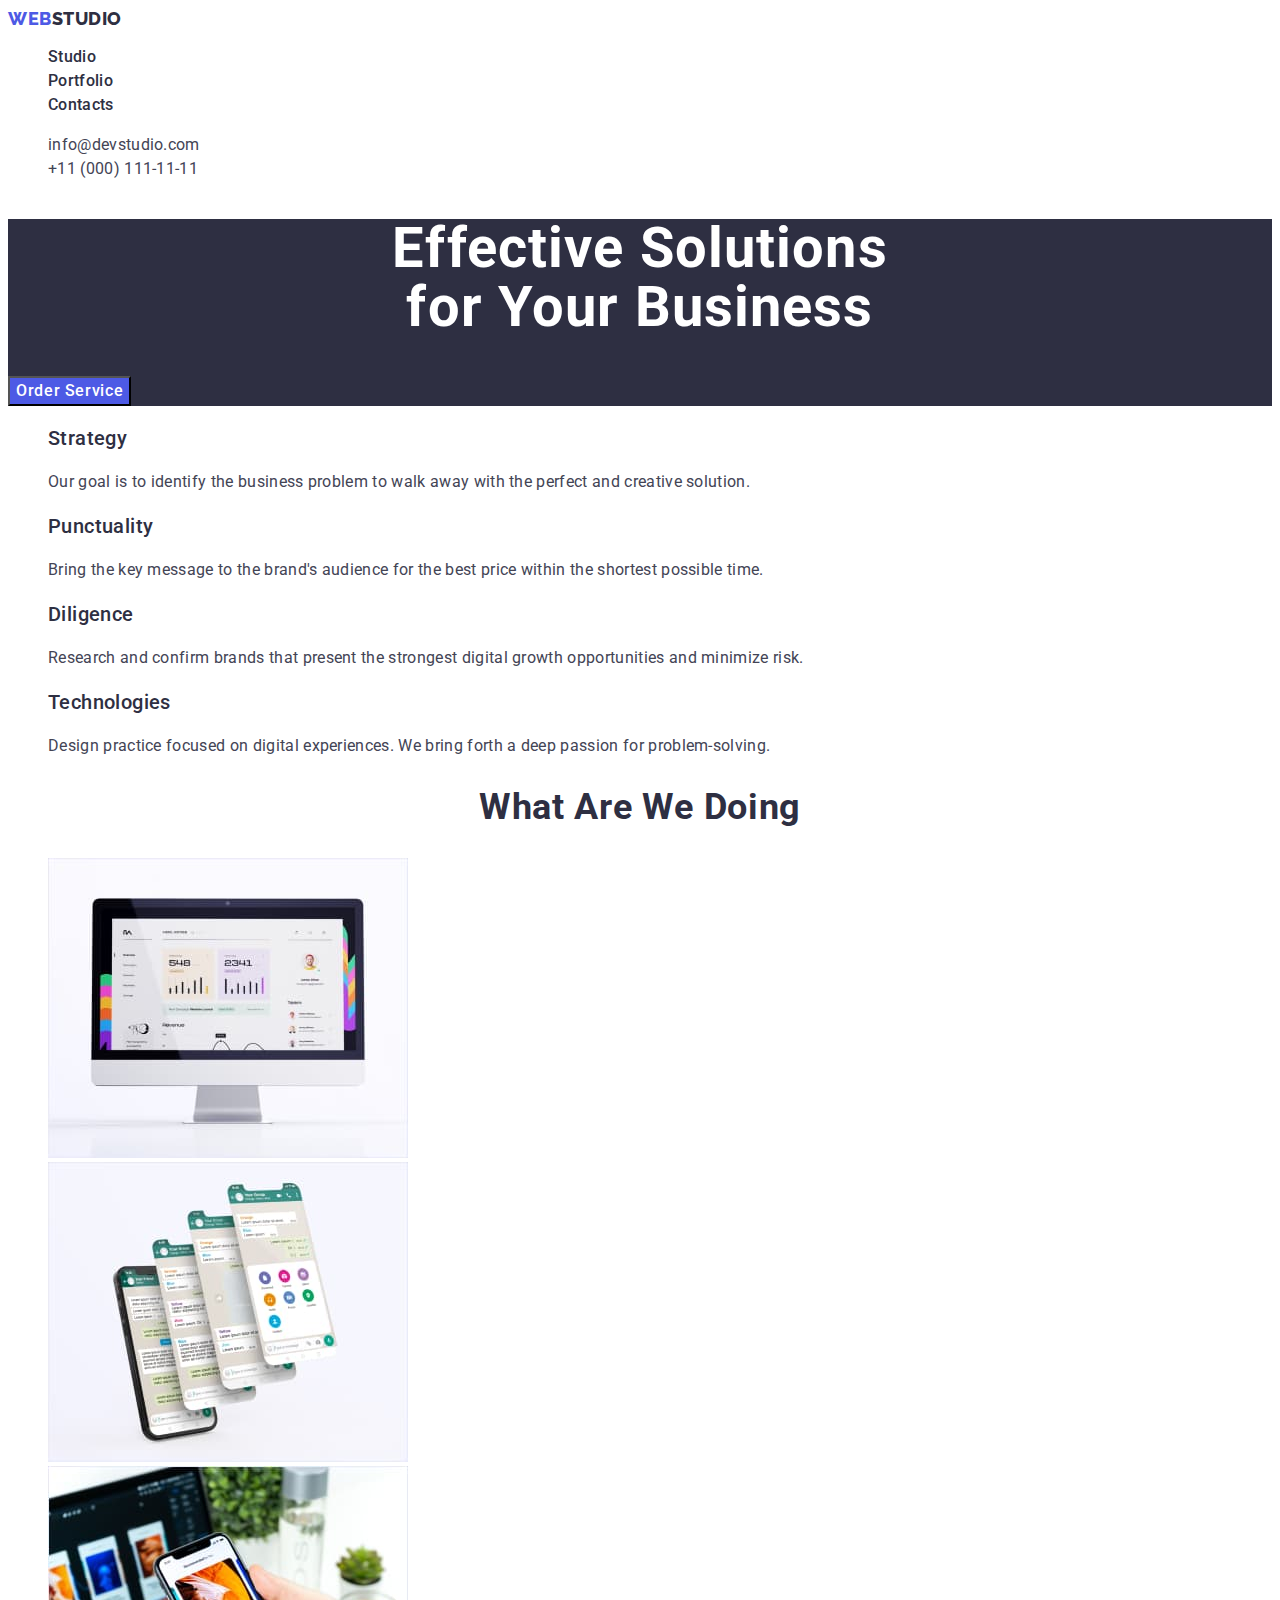
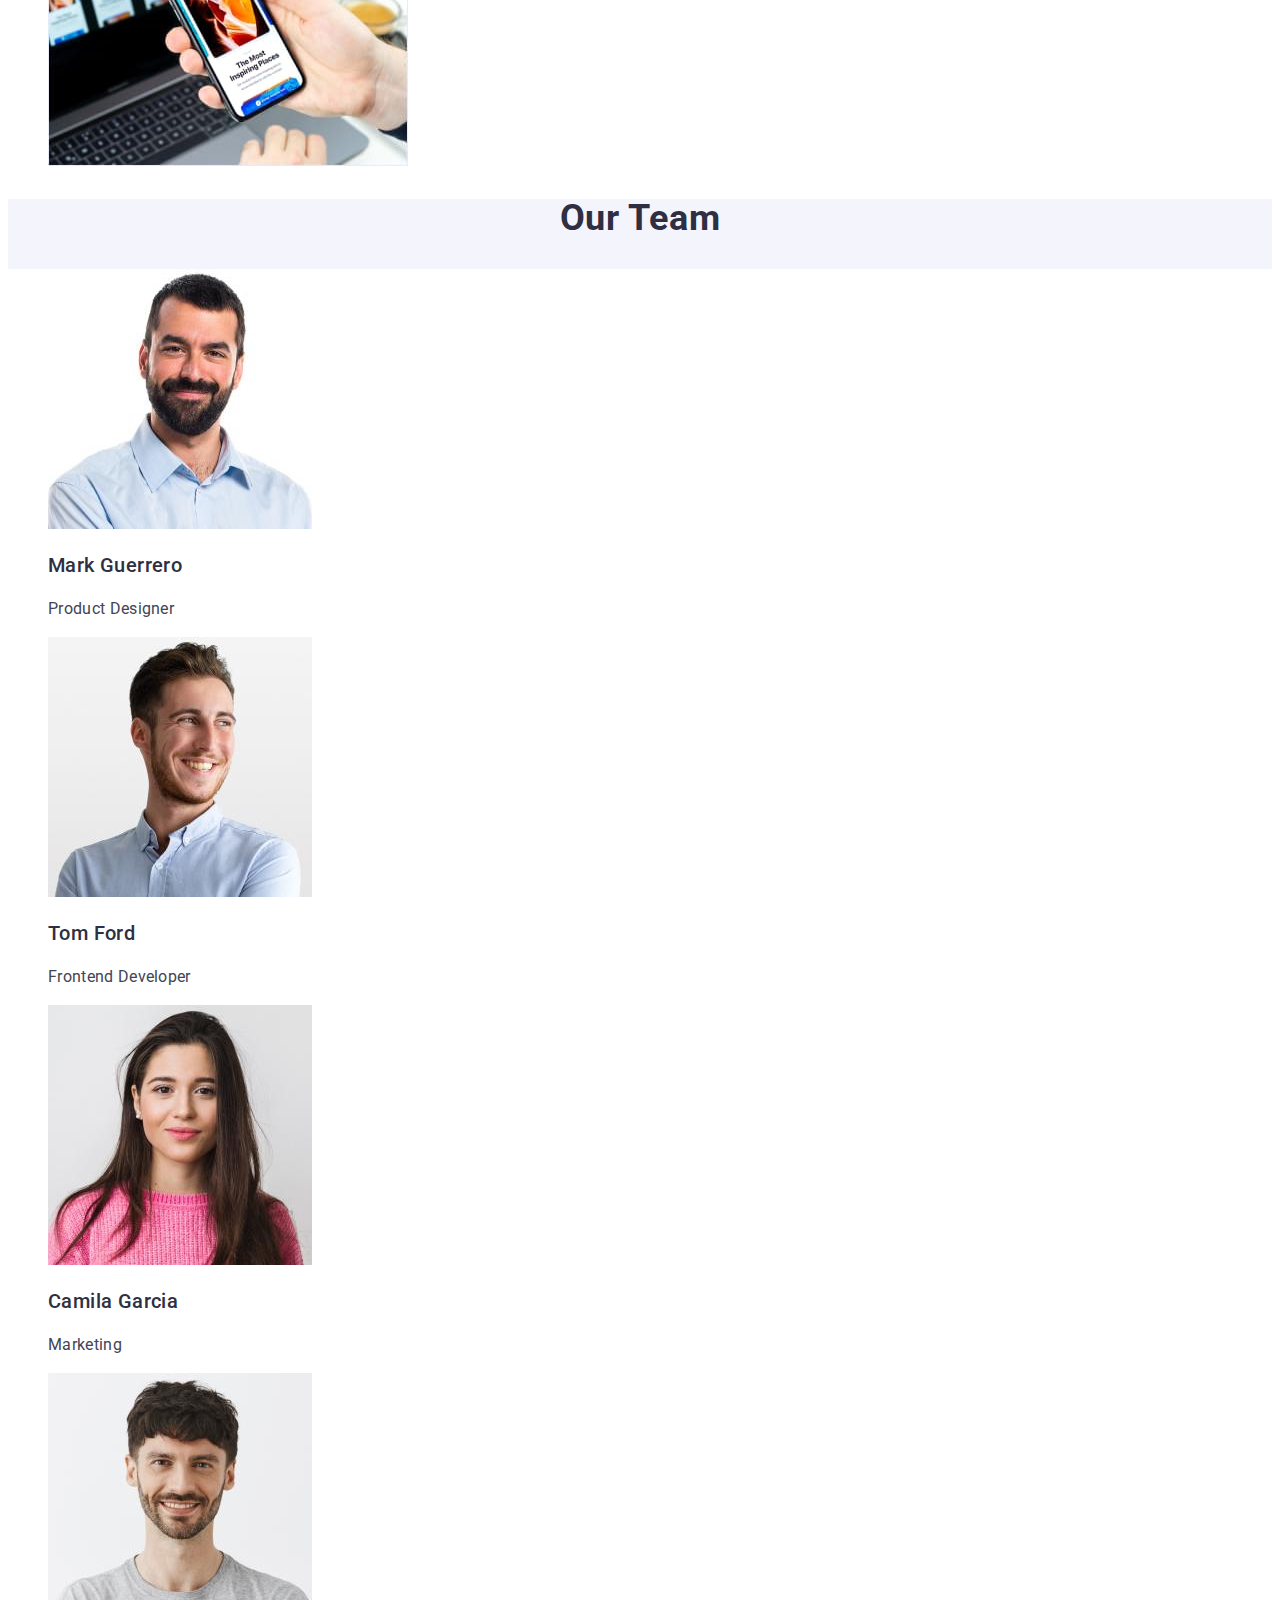
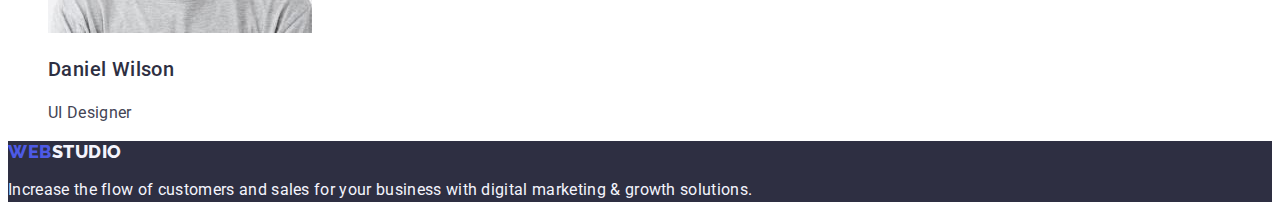
<file: index.html>
<!DOCTYPE html>
<html lang="en">
  <head>
    <meta charset="UTF-8" />
    <meta http-equiv="X-UA-Compatible" content="IE=edge" />
    <meta name="viewport" content="width=device-width, initial-scale=1.0" />
    <title>Web-Studio-(Version-3.0)</title>
    <link rel="preconnect" href="https://fonts.googleapis.com" />
    <link rel="preconnect" href="https://fonts.gstatic.com" crossorigin />
    <link
      href="https://fonts.googleapis.com/css2?family=Raleway:wght@700&family=Roboto:wght@400;500;700;900&display=swap"
      rel="stylesheet"
    />
    <link rel="stylesheet" href="./css/styles.css" />
  </head>

  <body>
    <!-- Header -->
    <header class="page-header">
      <nav class="nav">
        <a class="logo link" href="./index.html"
          >Web<span class="logo-text-dark">Studio</span></a
        >
        <ul class="nav-list list">
          <li><a class="nav-item link" href="./index.html">Studio</a></li>
          <li>
            <a class="nav-item link" href="./portfolio.html">Portfolio</a>
          </li>
          <li><a class="nav-item link" href="">Contacts</a></li>
        </ul>
      </nav>
      <address class="address">
        <ul class="address-list list">
          <li>
            <a class="address-item link" href="mailto:info@devstudio.com"
              >info@devstudio.com</a
            >
          </li>
          <li>
            <a class="address-item link" href="tel:+110001111111"
              >+11 (000) 111-11-11</a
            >
          </li>
        </ul>
      </address>
    </header>

    <!-- Main Content   -->
    <main>
      <!-- Hero section -->
      <section class="hero">
        <h1 class="hero-title">
          Effective Solutions <br />
          for Your Business
        </h1>
        <button class="hero-btn" type="button">Order Service</button>
      </section>

      <!-- Section 1 -->
      <section class="advantages">
        <h2 class="primary-title" hidden>Advantages</h2>
        <ul class="advantages-list list">
          <li>
            <h3 class="secondary-title">Strategy</h3>
            <p class="advantages-text">
              Our goal is to identify the business problem to walk away with the
              perfect and creative solution.
            </p>
          </li>
          <li>
            <h3 class="secondary-title">Punctuality</h3>
            <p class="advantages-text">
              Bring the key message to the brand's audience for the best price
              within the shortest possible time.
            </p>
          </li>
          <li>
            <h3 class="secondary-title">Diligence</h3>
            <p class="advantages-text">
              Research and confirm brands that present the strongest digital
              growth opportunities and minimize risk.
            </p>
          </li>
          <li>
            <h3 class="secondary-title">Technologies</h3>
            <p class="advantages-text">
              Design practice focused on digital experiences. We bring forth a
              deep passion for problem-solving.
            </p>
          </li>
        </ul>
      </section>

      <!-- Section 2 -->
      <section class="works">
        <h2 class="primary-title">What are we doing</h2>
        <ul class="works-list list">
          <li>
            <img
              src="./images/main/img1.jpg"
              alt="monitor"
              width="360"
              height="300"
            />
          </li>
          <li>
            <img
              src="./images/main/img2.jpg"
              alt="mobile phone"
              width="360"
              height="300"
            />
          </li>
          <li>
            <img
              src="./images/main/img3.jpg"
              alt="phone in hand"
              width="360"
              height="300"
            />
          </li>
        </ul>
      </section>

      <!-- Section 3 -->
      <section class="team">
        <h2 class="primary-title">Our Team</h2>
        <ul class="team-list list">
          <li class="team-list-img">
            <img
              src="./images/main/employee1.jpg"
              alt="emoloyee1"
              width="264"
              height="260"
            />
            <h3 class="secondary-title">Mark Guerrero</h3>
            <p class="team-item">Product Designer</p>
          </li>
          <li class="team-list-img">
            <img
              src="./images/main/employee2.jpg"
              alt="employee2"
              width="264"
              height="260"
            />
            <h3 class="secondary-title">Tom Ford</h3>
            <p class="team-item">Frontend Developer</p>
          </li>
          <li class="team-list-img">
            <img
              src="./images/main/employee3.jpg"
              alt="employee3"
              width="264"
              height="260"
            />
            <h3 class="secondary-title">Camila Garcia</h3>
            <p class="team-item">Marketing</p>
          </li>
          <li class="team-list-img">
            <img
              src="./images/main/employee4.jpg"
              alt="employee4"
              width="264"
              height="260"
            />
            <h3 class="secondary-title">Daniel Wilson</h3>
            <p class="team-item">UI Designer</p>
          </li>
        </ul>
      </section>
    </main>

    <!-- Footer -->
    <footer class="footer">
      <a class="logo link" href="./index.html"
        >Web<span class="logo-text-light">Studio</span></a
      >
      <p class="footer-text">
        Increase the flow of customers and sales for your business with digital
        marketing &#38; growth solutions.
      </p>
    </footer>
  </body>
</html>
</file>
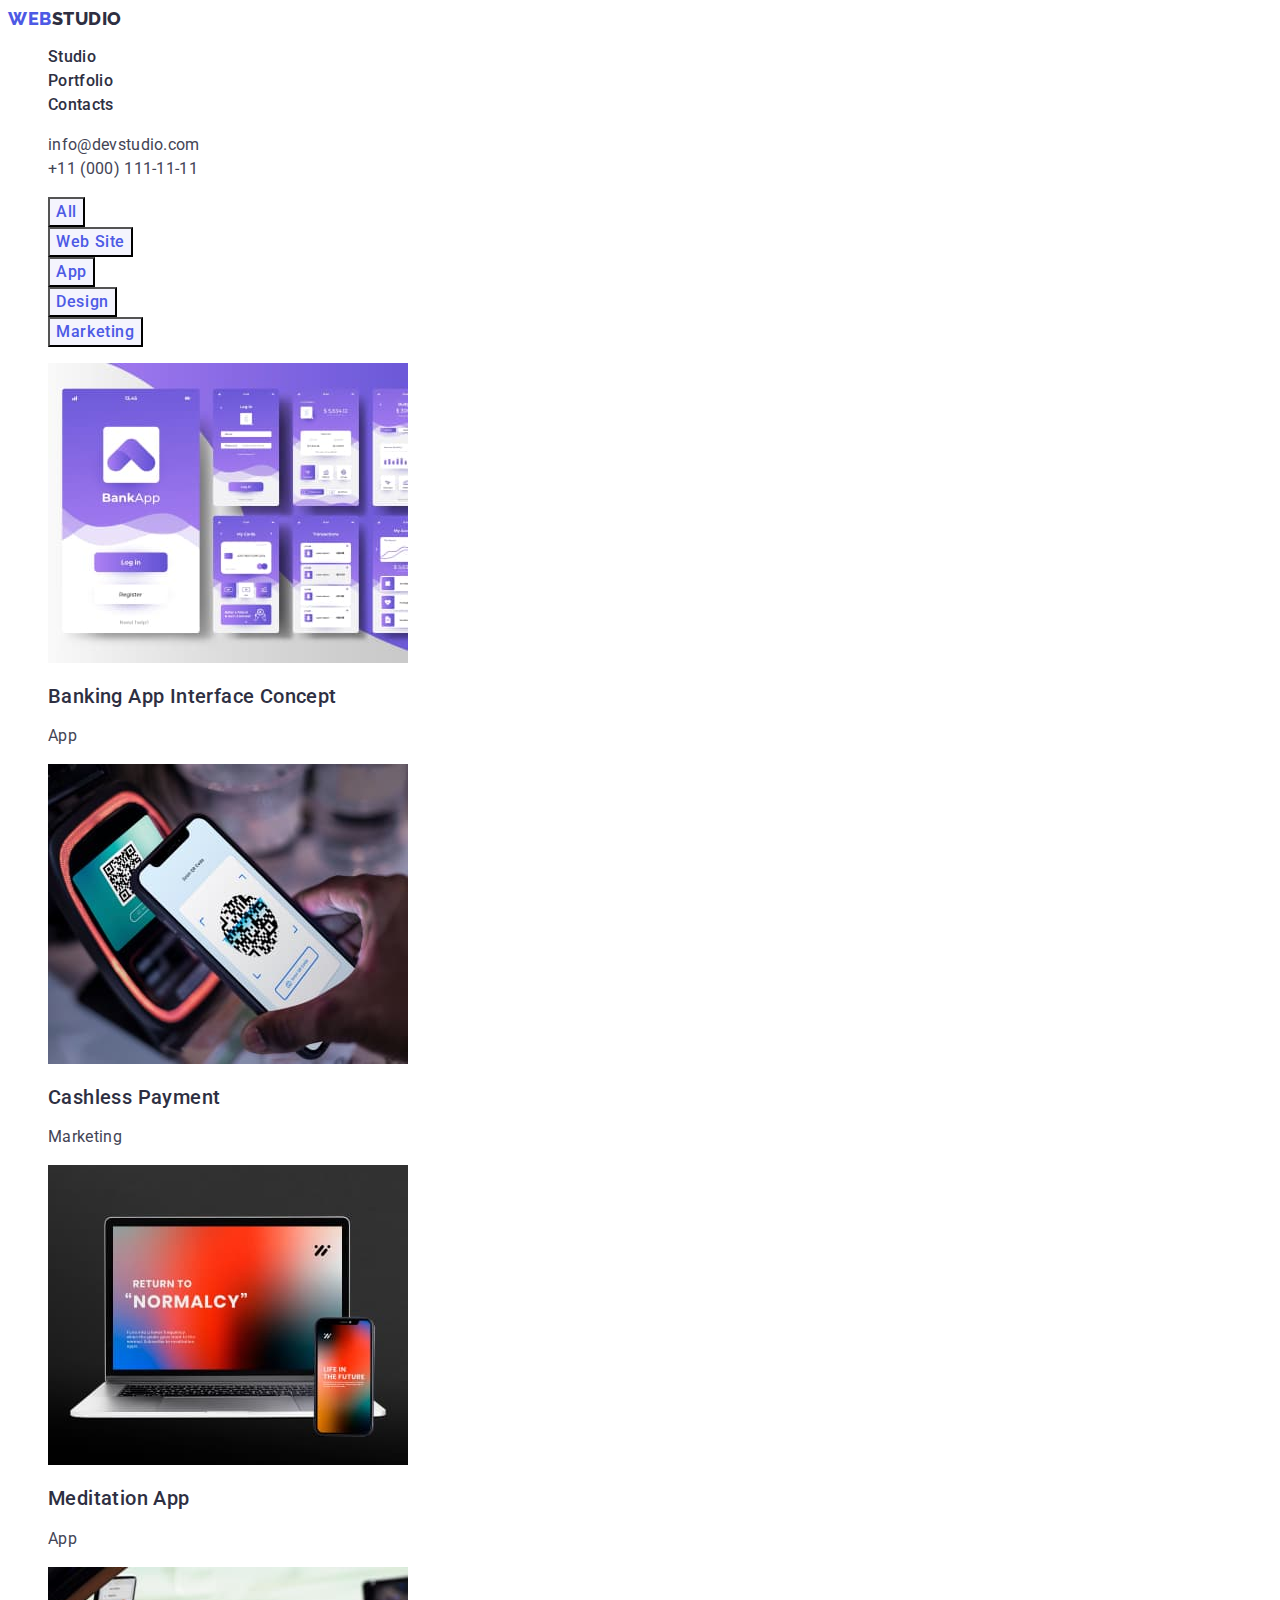
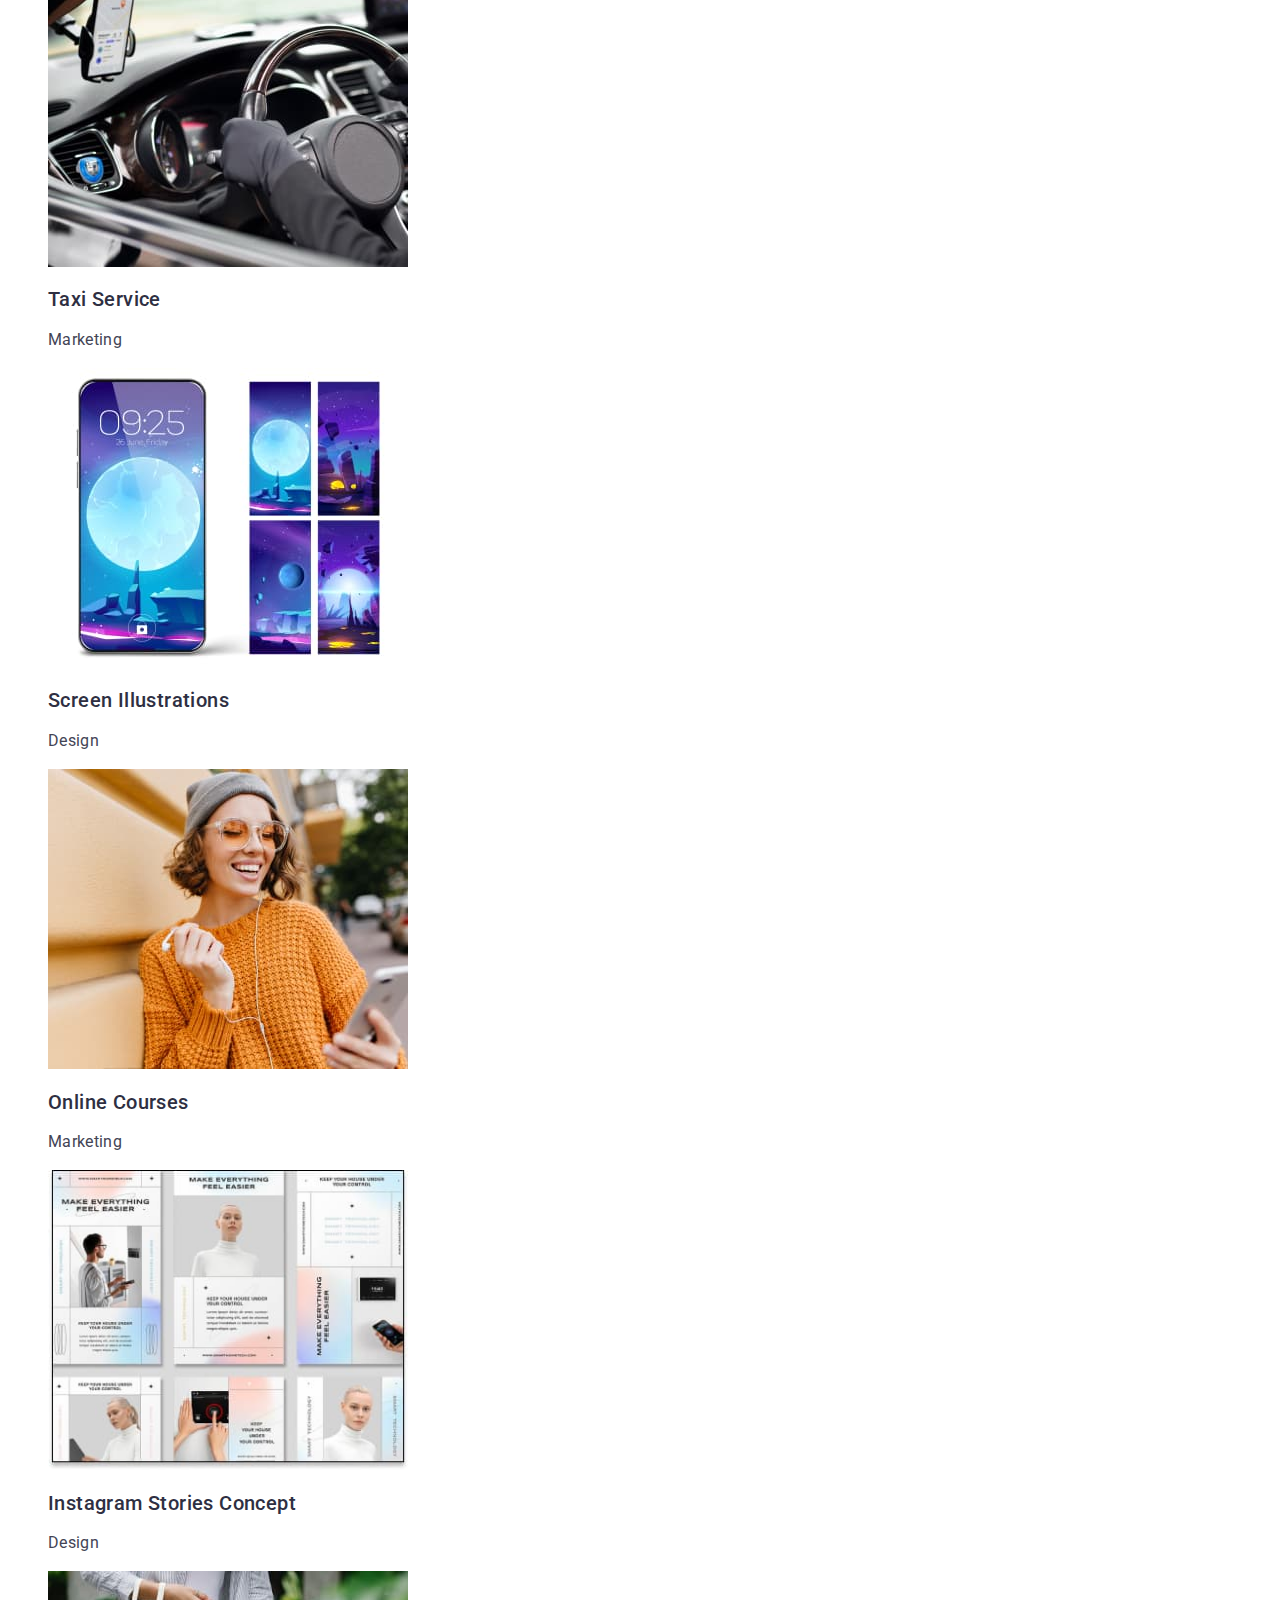
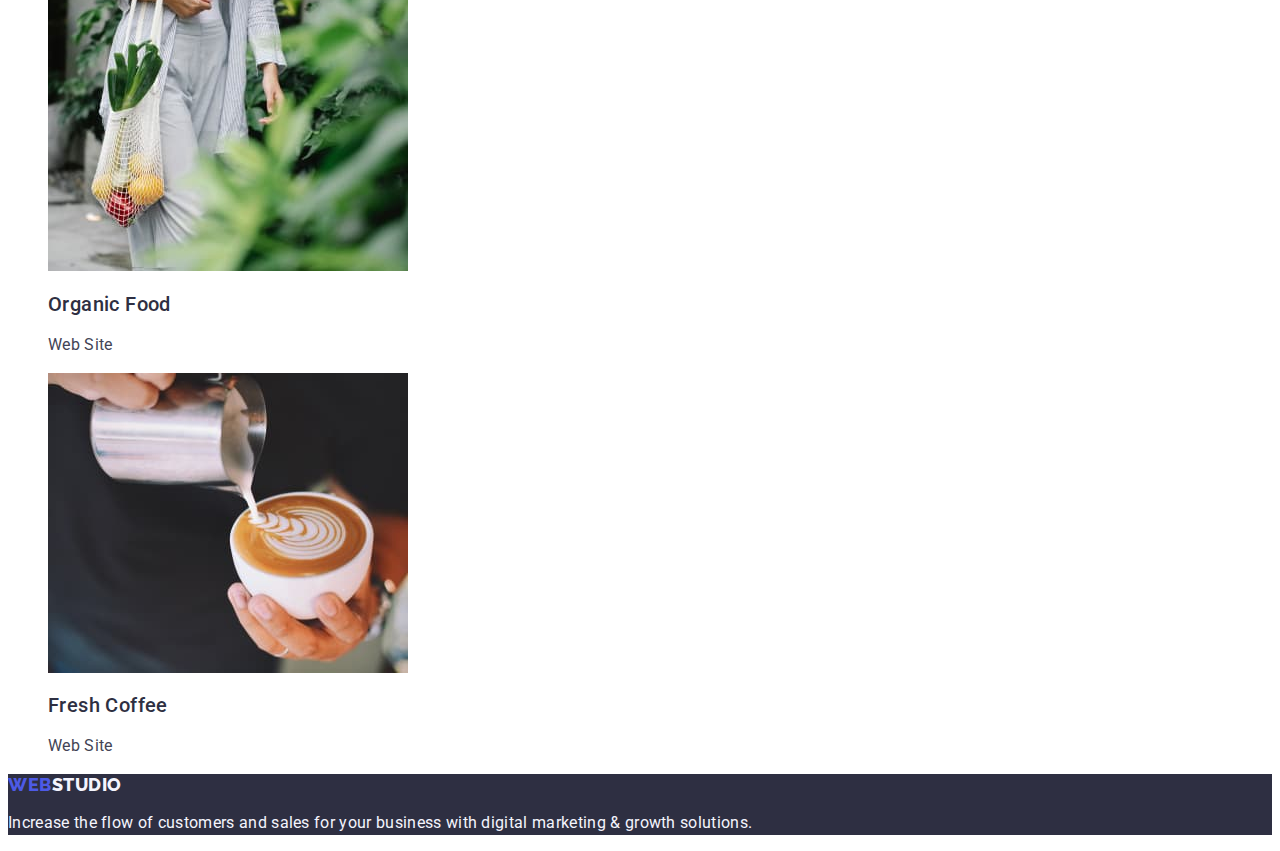
<file: portfolio.html>
<!DOCTYPE html>
<html lang="en">
  <head>
    <meta charset="UTF-8" />
    <meta http-equiv="X-UA-Compatible" content="IE=edge" />
    <meta name="viewport" content="width=device-width, initial-scale=1.0" />
    <title>Portfolio</title>
    <link rel="preconnect" href="https://fonts.googleapis.com" />
    <link rel="preconnect" href="https://fonts.gstatic.com" crossorigin />
    <link
      href="https://fonts.googleapis.com/css2?family=Raleway:wght@700&family=Roboto:wght@400;500;700;900&display=swap"
      rel="stylesheet"
    />
    <link rel="stylesheet" href="./css/styles.css" />
  </head>

  <body>
    <!-- Header -->
    <header class="page-header">
      <nav class="nav">
        <a class="logo link" href="./index.html"
          >Web<span class="logo-text-dark">Studio</span></a
        >
        <ul class="nav-list list">
          <li><a class="nav-item link" href="./index.html">Studio</a></li>
          <li>
            <a class="nav-item link" href="./portfolio.html">Portfolio</a>
          </li>
          <li><a class="nav-item link" href="">Contacts</a></li>
        </ul>
      </nav>
      <address class="address">
        <ul class="address-list list">
          <li>
            <a class="address-item link" href="mailto:info@devstudio.com"
              >info@devstudio.com</a
            >
          </li>
          <li>
            <a class="address-item link" href="tel:+110001111111"
              >+11 (000) 111-11-11</a
            >
          </li>
        </ul>
      </address>
    </header>

    <!-- Main content -->
    <main>
      <section class="filter">
        <h1 hidden>Portfolio</h1>
        <ul class="filter-list list">
          <li><button class="filter-button" type="button">All</button></li>
          <li><button class="filter-button" type="button">Web Site</button></li>
          <li><button class="filter-button" type="button">App</button></li>
          <li><button class="filter-button" type="button">Design</button></li>
          <li>
            <button class="filter-button" type="button">Marketing</button>
          </li>
        </ul>
        <ul class="project-list list">
          <li>
            <a class="link" href="./images/portfolio/ProjectCard1.jpg"
              ><img
                src="./images/portfolio/ProjectCard1.jpg"
                alt="Banking App Interface Concept"
                width="360"
                height="300"
              />
              <h2 class="project-title">Banking App Interface Concept</h2>
              <p class="project-item">App</p>
            </a>
          </li>
          <li>
            <a class="link" href="./images/portfolio/ProjectCard2.jpg"
              ><img
                src="./images/portfolio/ProjectCard2.jpg"
                alt="Cashless Payment"
                width="360"
                height="300"
              />
              <h2 class="project-title">Cashless Payment</h2>
              <p class="project-item">Marketing</p>
            </a>
          </li>
          <li>
            <a class="link" href="./images/portfolio/ProjectCard3.jpg"
              ><img
                src="./images/portfolio/ProjectCard3.jpg"
                alt="Meditation App"
                width="360"
                height="300"
              />
              <h2 class="project-title">Meditation App</h2>
              <p class="project-item">App</p>
            </a>
          </li>
          <li>
            <a class="link" href="./images/portfolio/ProjectCard4.jpg"
              ><img
                src="./images/portfolio/ProjectCard4.jpg"
                alt="Taxi Service"
                width="360"
                height="300"
              />
              <h2 class="project-title">Taxi Service</h2>
              <p class="project-item">Marketing</p>
            </a>
          </li>
          <li>
            <a class="link" href="./images/portfolio/ProjectCard5.jpg"
              ><img
                src="./images/portfolio/ProjectCard5.jpg"
                alt="Screen Illustrations"
                width="360"
                height="300"
              />
              <h2 class="project-title">Screen Illustrations</h2>
              <p class="project-item">Design</p>
              </a>
          </li>
          <li>
            <a class="link" href="./images/portfolio/ProjectCard6.jpg"
              ><img
                src="./images/portfolio/ProjectCard6.jpg"
                alt="Online Courses"
                width="360"
                height="300"
              />
              <h2 class="project-title">Online Courses</h2>
              <p class="project-item">Marketing</p>
            </a>
          </li>
          <li>
            <a class="link" href="./images/portfolio/ProjectCard7.jpg"
              ><img
                src="./images/portfolio/ProjectCard7.jpg"
                alt="Instagram Stories"
                width="360"
                height="300"
              />
              <h2 class="project-title">Instagram Stories Concept</h2>
              <p class="project-item">Design</p>
              </a>
          </li>
          <li>
            <a class="link" href="./images/portfolio/ProjectCard8.jpg"
              ><img
                src="./images/portfolio/ProjectCard8.jpg"
                alt="Organic Food"
                width="360"
                height="300"
              />
              <h2 class="project-title">Organic Food</h2>
              <p class="project-item">Web Site</p>
            </a>
          </li>
          <li>
            <a class="link" href="./images/portfolio/ProjectCard9.jpg"
              ><img
                src="./images/portfolio/ProjectCard9.jpg"
                alt="Fresh Coffee"
                width="360"
                height="300"
              />
              <h2 class="project-title">Fresh Coffee</h2>
              <p class="project-item">Web Site</p>
            </a>
          </li>
        </ul>
      </section>
    </main>

    <!-- Footer -->
    <footer class="footer">
      <a class="logo link" href="./index.html"
        >Web<span class="logo-text-light">Studio</span></a
      >
      <p class="footer-text">
        Increase the flow of customers and sales for your business with digital
        marketing &#38; growth solutions.
      </p>
    </footer>
  </body>
</html>
</file>
<file: css/styles.css>
:root {
  --primary-color: #2e2f42;
  --secondary-color: #434455;
  --accent-color: #404bbf;
  --primary-brand-color: #4d5ae5;
  --secondary-brand-color: #f4f4fd;
  --white-color: #ffffff;
}

/* ======= Common styles ======= */
body {
  font-family: 'Roboto', sans-serif;
  color: var(--secondary-color);
  background-color: var(--white-color);
}

.list {
  list-style: none;
}

.link {
  text-decoration: none;
}

.primary-title {
  font-weight: 700;
  font-size: 36px;
  line-height: 1.11;
  text-align: center;
  letter-spacing: 0.02em;
  text-transform: capitalize;
  color: var(--primary-color);
}

.secondary-title {
  font-weight: 500;
  font-size: 20px;
  line-height: 1.2;
  letter-spacing: 0.02em;
  color: var(--primary-color);
  background-color: var(--white-color);
}

/* ========= Logo ========= */

.logo {
  font-family: 'Raleway', sans-serif;
  font-weight: 800;
  font-size: 18px;
  line-height: 1.17;
  align-items: center;
  letter-spacing: 0.03em;
  text-transform: uppercase;

  color: var(--primary-brand-color);
}

.logo-text-dark {
  color: var(--primary-color);
}

.logo-text-light {
  color: var(--secondary-brand-color);
}

/* ========= Navigation ========= */

.nav-item {
  font-weight: 500;
  font-size: 16px;
  line-height: 1.5;
  letter-spacing: 0.02em;
  color: var(--primary-color);
}

.nav-item:hover,
.nav-item:focus {
  color: var(--accent-color);
}

.address {
  font-style: normal;
}

.address-item {
  font-size: 16px;
  line-height: 1.5;
  letter-spacing: 0.02em;
  color: var(--secondary-color);
}

.address-item:hover,
.address-item:focus {
  color: var(--accent-color);
}

/* ========= HERO ========= */

.hero {
  background-color: var(--primary-color);
}

.hero-title {
  font-weight: 700;
  font-size: 56px;
  line-height: 1.07;
  text-align: center;
  letter-spacing: 0.02em;
  color: var(--white-color);
}

.hero-btn {
  font-family: 'Roboto', sans-serif;
  font-weight: 500;
  font-size: 16px;
  line-height: 1.5;
  align-items: center;
  letter-spacing: 0.04em;
  color: var(--white-color);
  background-color: var(--primary-brand-color);
  cursor: pointer;
}

.hero-btn:hover,
.hero-btn:focus {
  background-color: var(--accent-color);
}

/* ========= Section 1 ========= */

.advantages-text {
  font-size: 16px;
  line-height: 1.5;
  letter-spacing: 0.02em;
  color: var(--secondary-color);
}

/* ========= Section 2 ========= */

/* ========= Section 3 ========= */
.team {
  background-color: var(--secondary-brand-color);
}

.team-item {
  font-size: 16px;
  line-height: 1.5;
  letter-spacing: 0.02em;
  color: var(--secondary-color);
}

.team-list {
  background-color: var(--white-color);
}

.team-list-img {
  background-color: var(--white-color);
}

/* ========= Footer ========= */

.footer {
  background-color: var(--primary-color);
}

.footer-text {
  font-size: 16px;
  line-height: 1.5;
  letter-spacing: 0.02em;
  color: var(--secondary-brand-color);
}

/* =========++++ Portfolio ++++========= */

/* ========= Filter ========= */

.filter-button {
  font-family: 'Roboto', sans-serif;
  font-weight: 500;
  font-size: 16px;
  line-height: 1.5;
  align-items: center;
  text-align: center;
  letter-spacing: 0.04em;
  color: var(--primary-brand-color);
  background-color: var(--secondary-brand-color);
  cursor: pointer;
}

.filter-button:hover,
.filter-button:focus {
  color: var(--white-color);
  background-color: var(--accent-color);
}

/* ========= Projects ========= */

.project-title {
  font-weight: 500;
  font-size: 20px;
  line-height: 1.2;
  letter-spacing: 0.02em;
  color: var(--primary-color);
}

.project-item {
  font-weight: 400;
  font-size: 16px;
  line-height: 1.5;
  letter-spacing: 0.02em;
  color: var(--secondary-color);
}
</file>
